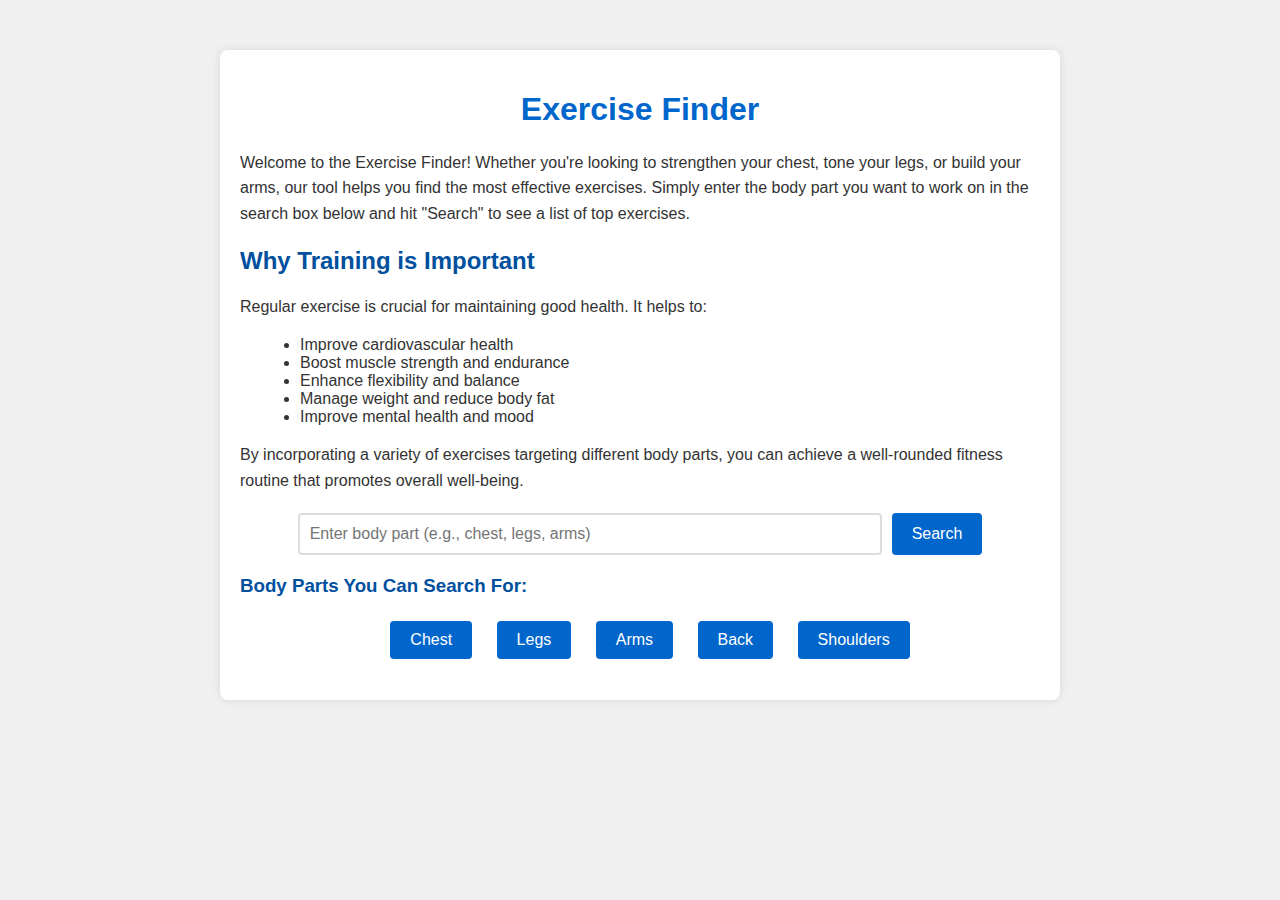
<file: index.html>
<!DOCTYPE html>
<html lang="en">
<head>
    <meta charset="UTF-8">
    <meta name="viewport" content="width=device-width, initial-scale=1.0">
    <title>Exercise Finder</title>
    <link rel="stylesheet" href="style.css">
</head>
<body>
    <div class="container">
        <h1>Exercise Finder</h1>
        <p>Welcome to the Exercise Finder! Whether you're looking to strengthen your chest, tone your legs, or build your arms, our tool helps you find the most effective exercises. Simply enter the body part you want to work on in the search box below and hit "Search" to see a list of top exercises.</p>
        
        <h2>Why Training is Important</h2>
        <p>Regular exercise is crucial for maintaining good health. It helps to:</p>
        <ul>
            <li>Improve cardiovascular health</li>
            <li>Boost muscle strength and endurance</li>
            <li>Enhance flexibility and balance</li>
            <li>Manage weight and reduce body fat</li>
            <li>Improve mental health and mood</li>
        </ul>
        <p>By incorporating a variety of exercises targeting different body parts, you can achieve a well-rounded fitness routine that promotes overall well-being.</p>
        
        <div class="search-box">
            <input type="text" id="bodyPartInput" placeholder="Enter body part (e.g., chest, legs, arms)">
            <button onclick="findExercises()">Search</button>
        </div>
        <div id="searchInfo"></div>
        <div id="exerciseResults"></div>
        <div id="bodyPartInfo"></div>
        <button id="backButton" style="display:none;" onclick="goBack()">Back to Search</button>

        <h3>Body Parts You Can Search For:</h3>
        <ul id="bodyPartsList">
            <li onclick="showBodyPartInfo('chest')">Chest</li>
            <li onclick="showBodyPartInfo('legs')">Legs</li>
            <li onclick="showBodyPartInfo('arms')">Arms</li>
            <li onclick="showBodyPartInfo('back')">Back</li>
            <li onclick="showBodyPartInfo('shoulders')">Shoulders</li>
        </ul>
    </div>
    <script src="script.js"></script>
</body>
</html>
</file>
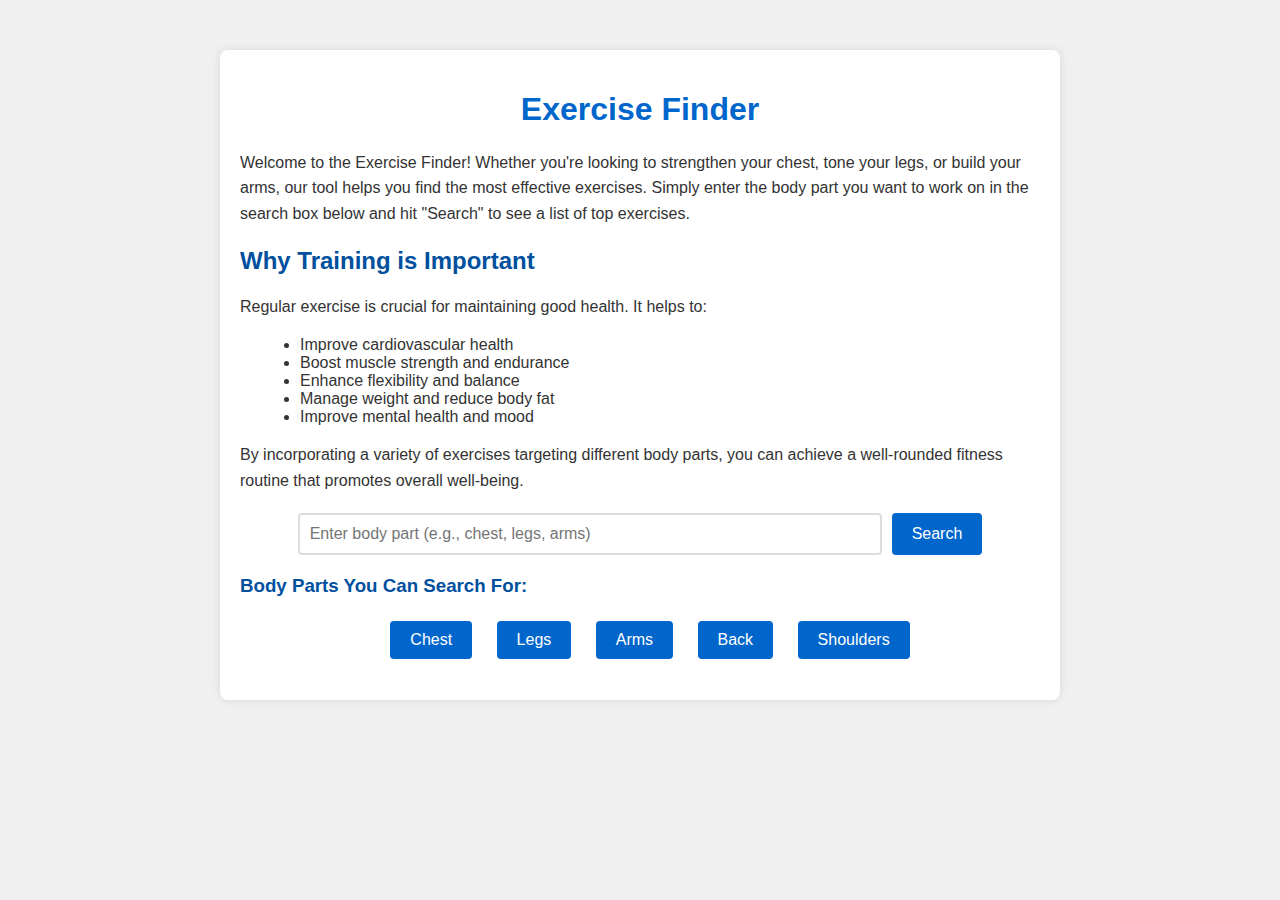
<file: main.html>
<!DOCTYPE html>
<html lang="en">
<head>
    <meta charset="UTF-8">
    <meta name="viewport" content="width=device-width, initial-scale=1.0">
    <title>Exercise Finder</title>
    <link rel="stylesheet" href="style.css">
</head>
<body>
    <div class="container">
        <h1>Exercise Finder</h1>
        <p>Welcome to the Exercise Finder! Whether you're looking to strengthen your chest, tone your legs, or build your arms, our tool helps you find the most effective exercises. Simply enter the body part you want to work on in the search box below and hit "Search" to see a list of top exercises.</p>
        
        <h2>Why Training is Important</h2>
        <p>Regular exercise is crucial for maintaining good health. It helps to:</p>
        <ul>
            <li>Improve cardiovascular health</li>
            <li>Boost muscle strength and endurance</li>
            <li>Enhance flexibility and balance</li>
            <li>Manage weight and reduce body fat</li>
            <li>Improve mental health and mood</li>
        </ul>
        <p>By incorporating a variety of exercises targeting different body parts, you can achieve a well-rounded fitness routine that promotes overall well-being.</p>
        
        <div class="search-box">
            <input type="text" id="bodyPartInput" placeholder="Enter body part (e.g., chest, legs, arms)">
            <button onclick="findExercises()">Search</button>
        </div>
        <div id="exerciseResults"></div>
        <button id="backButton" style="display:none;" onclick="goBack()">Back to Search</button>

        <h3>Body Parts You Can Search For:</h3>
        <ul id="bodyPartsList">
            <li>Chest</li>
            <li>Legs</li>
            <li>Arms</li>
            <li>Back</li>
            <li>Shoulders</li>
        </ul>
    </div>
    <script src="script.js"></script>
</body>
</html>
</file>
<file: style.css>
body {
    font-family: Arial, sans-serif;
    margin: 0;
    padding: 0;
    background: #f0f0f0;
    color: #333;
}

.container {
    max-width: 800px;
    margin: 50px auto;
    padding: 20px;
    background: #fff;
    box-shadow: 0 0 10px rgba(0, 0, 0, 0.1);
    border-radius: 8px;
}

h1 {
    text-align: center;
    color: #0066cc;
}

h2, h3 {
    color: #00509e;
}

p {
    line-height: 1.6;
}

ul {
    margin-left: 20px;
}

.search-box {
    display: flex;
    justify-content: center;
    margin: 20px 0;
}

#bodyPartInput {
    padding: 10px;
    border: 2px solid #ddd;
    border-radius: 4px;
    font-size: 16px;
    width: 70%;
    margin-right: 10px;
}

button {
    padding: 10px 20px;
    background: #0066cc;
    color: #fff;
    border: none;
    border-radius: 4px;
    cursor: pointer;
    font-size: 16px;
}

button:hover {
    background: #00509e;
}

#searchInfo {
    text-align: center;
    margin: 20px 0;
    font-size: 18px;
    color: #0066cc;
}

#exerciseResults {
    margin: 20px 0;
}

.exercise {
    padding: 10px;
    margin: 10px 0;
    background: #e6f2ff;
    border-left: 5px solid #0066cc;
    border-radius: 4px;
    cursor: pointer;
    transition: background 0.3s;
}

.exercise:hover {
    background: #cce4ff;
}

.description {
    padding: 10px;
    margin-top: 10px;
    background: #f0f8ff;
    border-left: 5px solid #00509e;
    border-radius: 4px;
}

#backButton {
    display: block;
    margin: 20px auto;
    padding: 10px 20px;
    background: #cc3300;
    color: #fff;
    border: none;
    border-radius: 4px;
    cursor: pointer;
    font-size: 16px;
}

#backButton:hover {
    background: #a32900;
}

#bodyPartsList {
    list-style: none;
    padding: 0;
    text-align: center;
}

#bodyPartsList li {
    display: inline-block;
    margin: 5px 10px;
    padding: 10px 20px;
    background: #0066cc;
    color: #fff;
    border-radius: 4px;
}

#bodyPartsList li:hover {
    background: #00509e;
}
</file>
